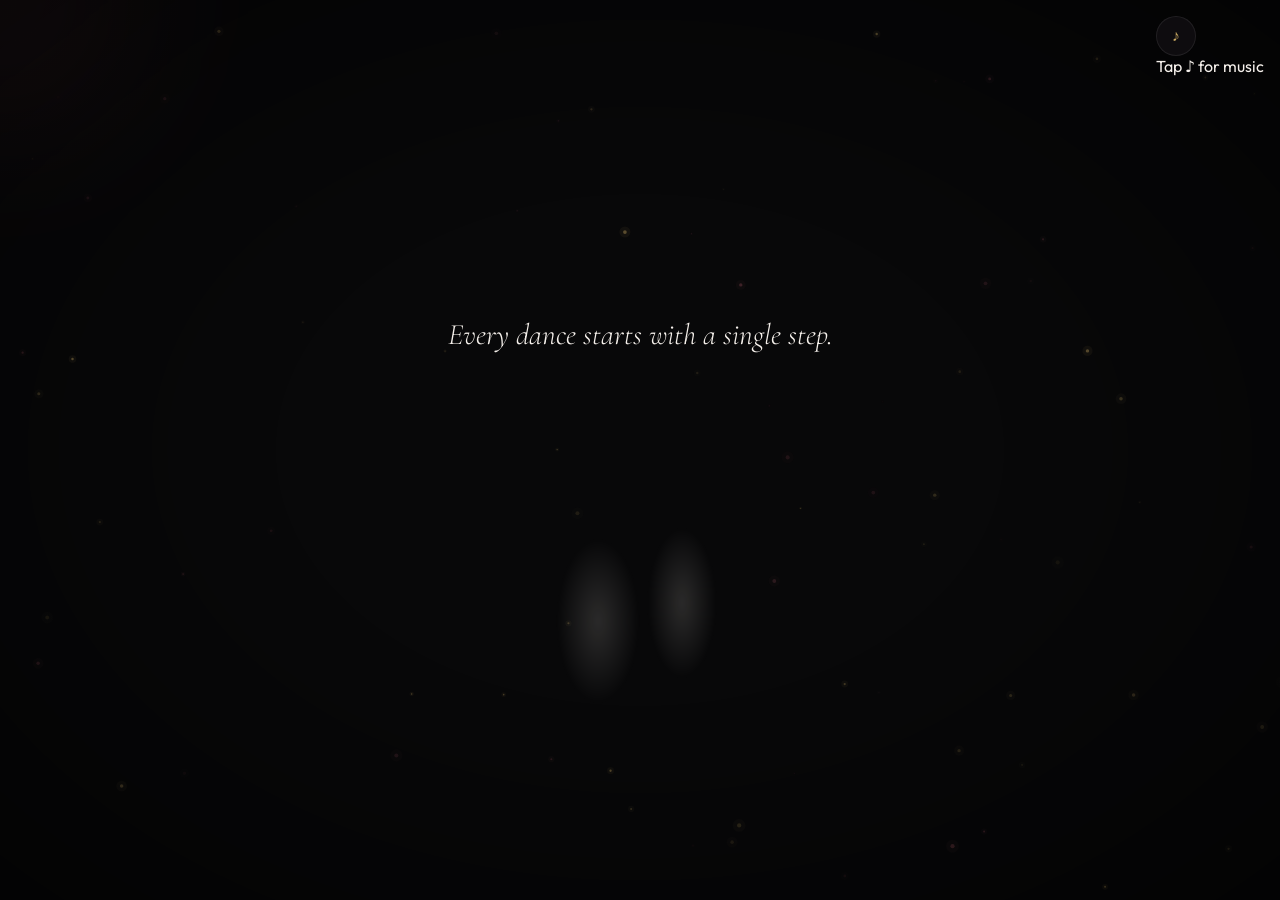
<file: index.html>
<!DOCTYPE html>
<html lang="en">
<head>
  <meta charset="UTF-8">
  <meta name="viewport" content="width=device-width, initial-scale=1.0, viewport-fit=cover">
  <meta name="theme-color" content="#0a0a0b">
  <meta name="description" content="A cinematic invitation — can I have this dance?">
  <title>Can I Have This Dance?</title>
  <link rel="preconnect" href="https://fonts.googleapis.com">
  <link rel="preconnect" href="https://fonts.gstatic.com" crossorigin>
  <link href="https://fonts.googleapis.com/css2?family=Cormorant+Garamond:ital,wght@0,300;0,400;0,500;0,600;1,300;1,400&family=Outfit:wght@300;400;500&display=swap" rel="stylesheet">
  <link rel="stylesheet" href="/css/style.css">
</head>
<body>
  <!-- Ambient canvas layers -->
  <canvas id="particles-canvas" aria-hidden="true"></canvas>
  <div class="ambient-glow" id="ambient-glow" aria-hidden="true"></div>
  <div class="vignette" aria-hidden="true"></div>

  <!-- Only for you: open index.html?admin=1 to see the link -->
  <a href="/responses.html" class="admin-responses-link" id="admin-responses-link" hidden>View saved responses & score</a>

  <!-- Audio: file lives in /music/ on Vercel (upload music/risk-it-all.mp3) -->
  <div class="audio-controls" id="audio-controls">
    <button type="button" class="audio-btn" id="audio-toggle" aria-label="Toggle music">
      <span class="audio-icon audio-icon--on">♪</span>
      <span class="audio-icon audio-icon--off">♪</span>
    </button>
    <span class="audio-hint" id="audio-hint">Tap ♪ for music</span>
  </div>

  <audio id="bg-music" loop preload="none" playsinline webkit-playsinline></audio>

  <div class="page-loader" id="page-loader" aria-hidden="true">
    <div class="page-loader__spinner"></div>
  </div>

  <main id="app">
    <!-- ==================== SECTION 1: INTRO ==================== -->
    <section class="screen screen--active" id="intro" data-screen="intro">
      <div class="intro-silhouette" aria-hidden="true">
        <div class="silhouette-pair"></div>
      </div>
      <div class="screen-content intro-content">
        <div class="intro-lines" id="intro-lines">
          <p class="intro-line" data-delay="0">Every dance starts with a single step.</p>
          <p class="intro-line" data-delay="1">Some last a song...</p>
          <p class="intro-line" data-delay="2">Some become something unforgettable.</p>
          <p class="intro-line intro-line--pause" data-delay="3">So...</p>
          <p class="intro-line intro-line--question" data-delay="4">Can I have this dance?</p>
        </div>
        <button type="button" class="btn btn--primary btn--glow intro-start" id="intro-start" hidden>
          Start
        </button>
      </div>
    </section>

    <!-- ==================== SECTION 2: QUESTIONNAIRE ==================== -->
    <section class="screen" id="questionnaire" data-screen="questionnaire">
      <div class="progress-bar" aria-hidden="true">
        <div class="progress-bar__fill" id="progress-fill"></div>
      </div>
      <span class="progress-label" id="progress-label" aria-hidden="true">01 / 09</span>
      <div class="screen-content questionnaire-content">
        <div class="question-card glass" id="question-card">
          <span class="question-number" id="question-number">01</span>
          <h2 class="question-text" id="question-text"></h2>
          <div class="answer-options" id="answer-options"></div>
        </div>
      </div>

      <!-- Transition text before application form -->
      <div class="transition-overlay transition-overlay--cinematic" id="questionnaire-transition" hidden>
        <div class="transition-glow" aria-hidden="true"></div>
        <div class="transition-content">
          <div class="transition-lines">
            <p class="transition-line">You know...</p>
            <p class="transition-line">In dance, connection only works when both people trust each other.</p>
            <p class="transition-line transition-line--emphasis">I think relationships might work the same way.</p>
          </div>
          <button type="button" class="btn btn--primary btn--glow transition-continue" id="transition-continue" hidden>
            Move on
          </button>
        </div>
      </div>
    </section>

    <!-- ==================== SECTION 3: FAKE APPLICATION ==================== -->
    <section class="screen" id="application" data-screen="application">
      <div class="screen-content application-content">
        <header class="application-header">
          <span class="application-badge">Official Document</span>
          <h2 class="application-title">Official Terms & Conditions</h2>
          <p class="application-subtitle">Please review and sign below. No lawyers were harmed.</p>
        </header>

        <form class="application-form glass" id="application-form" novalidate>
          <div class="form-field" id="field-favorite-partner">
            <label for="favorite-partner">Favorite dance partner <span class="required-mark">*</span></label>
            <input type="text" id="favorite-partner" placeholder="Hint: it's probably me" autocomplete="name" required>
          </div>

          <div class="form-field form-field--toggle">
            <label for="random-affection">Permission to receive random affection</label>
            <label class="toggle">
              <input type="checkbox" id="random-affection" class="terms-checkbox">
              <span class="toggle-slider"></span>
            </label>
          </div>

          <div class="form-field form-field--toggle">
            <label for="excessive-compliments">Acceptance of excessive compliments</label>
            <label class="toggle">
              <input type="checkbox" id="excessive-compliments" class="terms-checkbox">
              <span class="toggle-slider"></span>
            </label>
          </div>

          <div class="form-field form-field--toggle">
            <label for="future-memories">Agreement to future memories together</label>
            <label class="toggle">
              <input type="checkbox" id="future-memories" class="terms-checkbox">
              <span class="toggle-slider"></span>
            </label>
          </div>

          <div class="form-field form-field--toggle">
            <label for="dramatic-behavior">Willingness to tolerate my dramatic behavior</label>
            <label class="toggle">
              <input type="checkbox" id="dramatic-behavior" class="terms-checkbox">
              <span class="toggle-slider"></span>
            </label>
          </div>

          <div class="form-field form-field--checkbox form-field--acknowledgement" id="field-already-obsessed">
            <label class="checkbox-label checkbox-label--acknowledgement">
              <span class="checkbox-text">I acknowledge that he's probably already obsessed with me.</span>
              <input type="checkbox" id="already-obsessed" class="checkbox-input terms-checkbox">
              <span class="checkbox-custom checkbox-custom--large"></span>
            </label>
          </div>
        </form>

        <p class="application-hint visible" id="application-hint">Enter your name and tick every box to continue</p>
        <button type="button" class="btn btn--primary btn--glow application-continue btn--disabled" id="application-continue" aria-disabled="true">
          Continue
        </button>
      </div>
    </section>

    <!-- ==================== SECTION 4: FINAL CONFESSION ==================== -->
    <section class="screen" id="confession" data-screen="confession">
      <div class="heartbeat-pulse" id="heartbeat-pulse" aria-hidden="true"></div>
      <div class="screen-content confession-content">
        <div class="confession-lines" id="confession-lines">
          <p class="confession-line">Somewhere between the dances, conversations, laughs, and little moments...</p>
          <p class="confession-line confession-line--emphasis">I fell for you.</p>
          <p class="confession-line confession-line--pause">So...</p>
          <p class="confession-line confession-line--question">Will you be my girlfriend?</p>
        </div>
        <div class="confession-buttons" id="confession-buttons" hidden>
          <button type="button" class="btn btn--yes" id="btn-yes">Yes ❤️</button>
          <button type="button" class="btn btn--no" id="btn-no">No</button>
        </div>
      </div>
    </section>

    <!-- ==================== SOFT ENDING (low compatibility — warm, respectful) ==================== -->
    <section class="screen" id="soft-ending" data-screen="soft-ending">
      <div class="soft-ending-glow" aria-hidden="true"></div>
      <div class="screen-content soft-ending-content">
        <div class="soft-ending-lines" id="soft-ending-lines">
          <p class="soft-ending-line">Maybe some connections simply need more time.</p>
          <p class="soft-ending-line">And honestly...</p>
          <p class="soft-ending-line soft-ending-line--pause">That's okay too.</p>
          <p class="soft-ending-line soft-ending-line--final">No matter what happens, I'm grateful for the connection we already have.</p>
        </div>
      </div>
    </section>

    <!-- ==================== SECTION 5: YES ENDING ==================== -->
    <section class="screen" id="ending" data-screen="ending">
      <canvas id="hearts-canvas" aria-hidden="true"></canvas>
      <div class="screen-content ending-content">
        <div class="ending-glow" aria-hidden="true"></div>
        <p class="ending-text" id="ending-text">Then let this be our first dance as something more.</p>
        <img
          src="/assets/images/couple-ending.jpg"
          alt="Us"
          class="ending-photo"
          id="ending-photo"
          width="320"
          height="400"
          loading="eager"
        >
      </div>
    </section>
  </main>

  <script src="/js/config.js"></script>
  <script src="/js/storage.js"></script>
  <script src="/js/particles.js"></script>
  <script src="/js/app.js"></script>
</body>
</html>
</file>
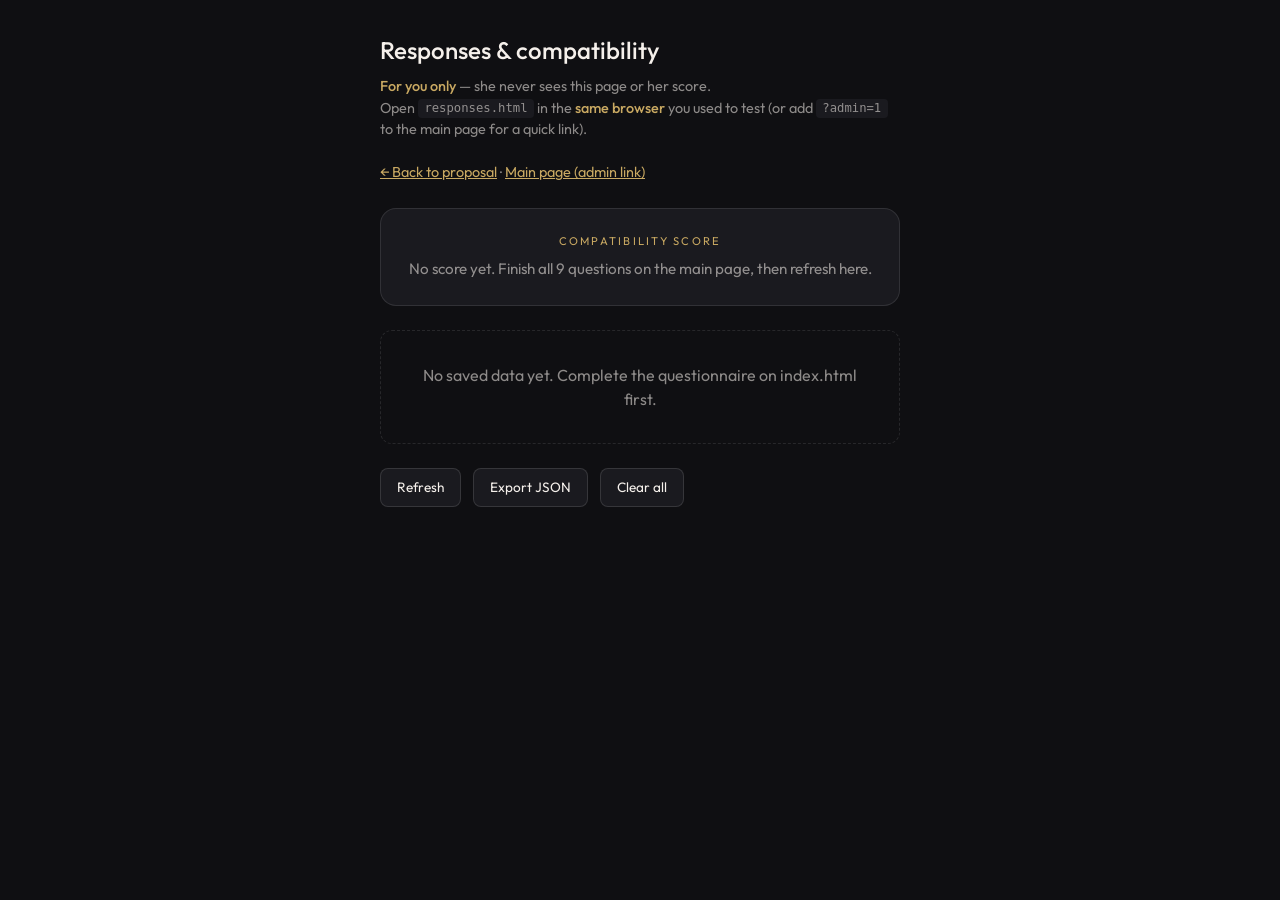
<file: responses.html>
<!DOCTYPE html>
<html lang="en">
<head>
  <meta charset="UTF-8">
  <meta name="viewport" content="width=device-width, initial-scale=1.0">
  <title>Your Responses & Compatibility Score</title>
  <link rel="preconnect" href="https://fonts.googleapis.com">
  <link rel="preconnect" href="https://fonts.gstatic.com" crossorigin>
  <link href="https://fonts.googleapis.com/css2?family=Outfit:wght@300;400;500;600&display=swap" rel="stylesheet">
  <style>
    :root {
      --bg: #0f0f12;
      --card: #1a1a1f;
      --text: #f5f0eb;
      --muted: rgba(245, 240, 235, 0.55);
      --gold: #c9a962;
      --rose: #b85c6f;
    }
    * { box-sizing: border-box; margin: 0; padding: 0; }
    body {
      font-family: 'Outfit', system-ui, sans-serif;
      background: var(--bg);
      color: var(--text);
      padding: 2rem 1.25rem;
      line-height: 1.5;
      max-width: 560px;
      margin: 0 auto;
    }
    h1 { font-size: 1.5rem; font-weight: 500; margin-bottom: 0.5rem; }
    .note {
      color: var(--muted);
      font-size: 0.9rem;
      margin-bottom: 1.5rem;
    }
    .note strong { color: var(--gold); font-weight: 500; }
    .note code {
      background: var(--card);
      padding: 0.15rem 0.4rem;
      border-radius: 4px;
      font-size: 0.85em;
    }
    .score-hero {
      background: linear-gradient(135deg, rgba(201, 169, 98, 0.15), rgba(184, 92, 111, 0.1));
      border: 1px solid rgba(201, 169, 98, 0.35);
      border-radius: 16px;
      padding: 1.5rem;
      margin-bottom: 1.5rem;
      text-align: center;
    }
    .score-hero--empty {
      border-color: rgba(255,255,255,0.1);
      background: var(--card);
    }
    .score-hero__label {
      font-size: 0.7rem;
      letter-spacing: 0.2em;
      text-transform: uppercase;
      color: var(--gold);
      margin-bottom: 0.5rem;
    }
    .score-hero__percent {
      font-size: 3.5rem;
      font-weight: 600;
      line-height: 1;
      color: var(--text);
    }
    .score-hero__detail {
      margin-top: 0.5rem;
      font-size: 0.95rem;
      color: var(--muted);
    }
    .score-hero__path {
      display: inline-block;
      margin-top: 0.75rem;
      padding: 0.35rem 0.85rem;
      border-radius: 100px;
      font-size: 0.8rem;
      background: rgba(184, 92, 111, 0.2);
      color: var(--rose);
    }
    .score-hero__path--pass {
      background: rgba(201, 169, 98, 0.2);
      color: var(--gold);
    }
    .empty {
      color: var(--muted);
      padding: 2rem;
      border: 1px dashed rgba(255,255,255,0.1);
      border-radius: 12px;
      text-align: center;
      margin-bottom: 1rem;
    }
    .card {
      background: var(--card);
      border: 1px solid rgba(255,255,255,0.08);
      border-radius: 14px;
      padding: 1.25rem;
      margin-bottom: 1rem;
    }
    .card h2 {
      font-size: 1rem;
      color: var(--gold);
      margin-bottom: 0.75rem;
    }
    .row {
      display: flex;
      justify-content: space-between;
      gap: 1rem;
      font-size: 0.9rem;
      padding: 0.35rem 0;
      border-bottom: 1px solid rgba(255,255,255,0.05);
    }
    .row:last-child { border-bottom: none; }
    .label { color: var(--muted); }
    .value { text-align: right; }
    .value--name { color: var(--rose); font-weight: 500; }
    .badge-yes {
      display: inline-block;
      background: rgba(184, 92, 111, 0.2);
      color: var(--rose);
      padding: 0.2rem 0.6rem;
      border-radius: 100px;
      font-size: 0.8rem;
    }
    .actions { margin-top: 1.5rem; display: flex; gap: 0.75rem; flex-wrap: wrap; }
    button {
      font-family: inherit;
      font-size: 0.85rem;
      padding: 0.6rem 1rem;
      border-radius: 8px;
      border: 1px solid rgba(255,255,255,0.12);
      background: var(--card);
      color: var(--text);
      cursor: pointer;
    }
    button:hover { border-color: var(--gold); }
    button.danger:hover { border-color: var(--rose); }
    a { color: var(--gold); }
  </style>
</head>
<body>
  <h1>Responses & compatibility</h1>
  <p class="note">
    <strong>For you only</strong> — she never sees this page or her score.<br>
    Open <code>responses.html</code> in the <strong>same browser</strong> you used to test
    (or add <code>?admin=1</code> to the main page for a quick link).<br><br>
    <a href="index.html">← Back to proposal</a>
    ·
    <a href="index.html?admin=1">Main page (admin link)</a>
  </p>

  <div id="score-hero"></div>
  <div id="responses-list"></div>

  <div class="actions">
    <button type="button" id="btn-refresh">Refresh</button>
    <button type="button" id="btn-export">Export JSON</button>
    <button type="button" id="btn-clear" class="danger">Clear all</button>
  </div>

  <script src="js/storage.js"></script>
  <script>
    const listEl = document.getElementById('responses-list');
    const heroEl = document.getElementById('score-hero');

    function formatDate(iso) {
      if (!iso) return '—';
      try {
        return new Date(iso).toLocaleString();
      } catch {
        return iso;
      }
    }

    function hasScore(entry) {
      return typeof entry.compatibilityPercent === 'number';
    }

    function renderScoreHero(latest) {
      if (!latest) {
        heroEl.innerHTML = `
          <div class="score-hero score-hero--empty">
            <div class="score-hero__label">Compatibility score</div>
            <p class="score-hero__detail">No score yet. Finish all 9 questions on the main page, then refresh here.</p>
          </div>`;
        return;
      }

      if (!hasScore(latest)) {
        heroEl.innerHTML = `
          <div class="score-hero score-hero--empty">
            <div class="score-hero__label">Compatibility score</div>
            <p class="score-hero__detail">Questionnaire not finished yet (need all 9 answers). Last update: ${formatDate(latest.updatedAt)}</p>
          </div>`;
        return;
      }

      const pts = latest.compatibilityScore != null ? latest.compatibilityScore : '?';
      const passed = latest.compatibilityPassed === true;
      const path = passed
        ? 'Continued to confession (60% or higher)'
        : 'Soft ending (below 60%)';

      heroEl.innerHTML = `
        <div class="score-hero">
          <div class="score-hero__label">Latest compatibility</div>
          <div class="score-hero__percent">${latest.compatibilityPercent}%</div>
          <div class="score-hero__detail">${pts} / 18 points · threshold 60% (11 pts)</div>
          <span class="score-hero__path ${passed ? 'score-hero__path--pass' : ''}">${path}</span>
        </div>`;
    }

    function render() {
      const entries = window.ProposalStorage.loadAll();
      const latest = entries.length ? entries[entries.length - 1] : null;

      renderScoreHero(latest);

      if (!entries.length) {
        listEl.innerHTML = '<div class="empty">No saved data yet. Complete the questionnaire on index.html first.</div>';
        return;
      }

      listEl.innerHTML = entries
        .slice()
        .reverse()
        .map((e, i) => {
          const scoreLine = hasScore(e)
            ? `<div class="row"><span class="label">Compatibility</span><span class="value"><strong>${e.compatibilityPercent}%</strong> (${e.compatibilityScore}/18)${e.compatibilityPassed ? ' · passed' : ' · soft ending'}</span></div>`
            : '<div class="row"><span class="label">Compatibility</span><span class="value">Not finished</span></div>';

          return `
          <article class="card">
            <h2>Session ${entries.length - i}${e.saidYes ? ' <span class="badge-yes">Said Yes ❤️</span>' : ''}</h2>
            ${scoreLine}
            <div class="row">
              <span class="label">Favorite dance partner</span>
              <span class="value value--name">${escapeHtml(e.favoritePartner || '—')}</span>
            </div>
            ${renderQuestionnaire(e.questionnaireAnswers)}
            <div class="row"><span class="label">Random affection</span><span class="value">${bool(e.randomAffection)}</span></div>
            <div class="row"><span class="label">Excessive compliments</span><span class="value">${bool(e.excessiveCompliments)}</span></div>
            <div class="row"><span class="label">Future memories</span><span class="value">${bool(e.futureMemories)}</span></div>
            <div class="row"><span class="label">Dramatic behavior</span><span class="value">${bool(e.dramaticBehavior)}</span></div>
            <div class="row"><span class="label">Already obsessed ack.</span><span class="value">${bool(e.alreadyObsessed)}</span></div>
            <div class="row"><span class="label">Terms accepted</span><span class="value">${bool(e.termsAccepted)}</span></div>
            <div class="row"><span class="label">Last updated</span><span class="value">${formatDate(e.updatedAt)}</span></div>
          </article>`;
        })
        .join('');
    }

    function escapeHtml(str) {
      const div = document.createElement('div');
      div.textContent = str;
      return div.innerHTML;
    }

    function bool(v) {
      return v ? '✓ Yes' : '✗ No';
    }

    function renderQuestionnaire(answers) {
      if (!answers || !Object.keys(answers).length) return '';
      const items = Object.keys(answers)
        .sort((a, b) => Number(a) - Number(b))
        .map((key) => {
          const item = answers[key];
          const pts = item.score != null ? ` (${item.score}pt)` : '';
          return `<div class="row"><span class="label">Q${Number(key) + 1}</span><span class="value">${escapeHtml(item.answer || '—')}${pts}</span></div>`;
        })
        .join('');
      return `<div style="margin:0.75rem 0;padding-top:0.75rem;border-top:1px solid rgba(255,255,255,0.08)"><strong style="font-size:0.8rem;color:var(--gold)">Each answer</strong>${items}</div>`;
    }

    document.getElementById('btn-refresh').addEventListener('click', render);

    document.getElementById('btn-export').addEventListener('click', () => {
      const data = JSON.stringify(window.ProposalStorage.loadAll(), null, 2);
      const blob = new Blob([data], { type: 'application/json' });
      const a = document.createElement('a');
      a.href = URL.createObjectURL(blob);
      a.download = `proposal-responses-${Date.now()}.json`;
      a.click();
      URL.revokeObjectURL(a.href);
    });

    document.getElementById('btn-clear').addEventListener('click', () => {
      if (confirm('Delete all saved responses on this browser?')) {
        localStorage.removeItem(window.ProposalStorage.STORAGE_KEY);
        render();
      }
    });

    render();
  </script>
</body>
</html>
</file>
<file: css/style.css>
/* ============================================================
   CAN I HAVE THIS DANCE — Cinematic Romantic Experience
   Mobile-first · Dark elegant · Dance-inspired
   ============================================================ */

:root {
  --bg-deep: #080809;
  --bg-charcoal: #0f0f12;
  --bg-card: rgba(20, 18, 22, 0.65);
  --gold: #c9a962;
  --gold-soft: rgba(201, 169, 98, 0.35);
  --rose: #b85c6f;
  --rose-soft: rgba(184, 92, 111, 0.25);
  --pink-glow: rgba(232, 160, 180, 0.15);
  --warm-white: #f5f0eb;
  --text-muted: rgba(245, 240, 235, 0.55);
  --glass-border: rgba(255, 255, 255, 0.08);
  --glass-highlight: rgba(255, 255, 255, 0.04);
  --font-display: 'Cormorant Garamond', Georgia, serif;
  --font-body: 'Outfit', system-ui, sans-serif;
  --ease-cinematic: cubic-bezier(0.22, 1, 0.36, 1);
  --ease-soft: cubic-bezier(0.4, 0, 0.2, 1);
  --safe-top: env(safe-area-inset-top, 0px);
  --safe-bottom: env(safe-area-inset-bottom, 0px);
}

*, *::before, *::after {
  box-sizing: border-box;
  margin: 0;
  padding: 0;
}

html {
  scroll-behavior: smooth;
  -webkit-tap-highlight-color: transparent;
}

body {
  font-family: var(--font-body);
  background: var(--bg-deep);
  color: var(--warm-white);
  min-height: 100dvh;
  overflow: hidden;
  -webkit-font-smoothing: antialiased;
  -moz-osx-font-smoothing: grayscale;
}

/* ---- Background layers ---- */
#particles-canvas,
#hearts-canvas {
  position: fixed;
  inset: 0;
  width: 100%;
  height: 100%;
  pointer-events: none;
  z-index: 0;
}

#hearts-canvas {
  z-index: 2;
  opacity: 0;
  transition: opacity 1.5s var(--ease-cinematic);
}

#hearts-canvas.active {
  opacity: 1;
}

.ambient-glow {
  position: fixed;
  width: 400px;
  height: 400px;
  border-radius: 50%;
  background: radial-gradient(circle, var(--rose-soft) 0%, transparent 70%);
  pointer-events: none;
  z-index: 1;
  opacity: 0;
  transform: translate(-50%, -50%);
  transition: opacity 0.6s ease;
  filter: blur(60px);
}

.ambient-glow.visible {
  opacity: 0.6;
}

.vignette {
  position: fixed;
  inset: 0;
  background: radial-gradient(ellipse at center, transparent 40%, rgba(0, 0, 0, 0.55) 100%);
  pointer-events: none;
  z-index: 1;
}

/* ---- Audio controls ---- */
.audio-controls {
  position: fixed;
  top: calc(1rem + var(--safe-top));
  right: 1rem;
  z-index: 100;
}

.audio-btn {
  width: 40px;
  height: 40px;
  border-radius: 50%;
  border: 1px solid var(--glass-border);
  background: var(--bg-card);
  backdrop-filter: blur(12px);
  -webkit-backdrop-filter: blur(12px);
  color: var(--gold);
  cursor: pointer;
  display: flex;
  align-items: center;
  justify-content: center;
  font-size: 1rem;
  transition: border-color 0.3s, transform 0.3s var(--ease-soft);
}

.audio-btn:hover {
  border-color: var(--gold-soft);
  transform: scale(1.05);
}

.audio-icon--off {
  display: none;
  opacity: 0.4;
}

.audio-btn.muted .audio-icon--on { display: none; }
.audio-btn.muted .audio-icon--off { display: block; }

.admin-responses-link {
  position: fixed;
  bottom: calc(1rem + var(--safe-bottom));
  left: 50%;
  transform: translateX(-50%);
  z-index: 100;
  font-size: 0.75rem;
  letter-spacing: 0.08em;
  color: var(--gold);
  text-decoration: none;
  padding: 0.5rem 1rem;
  border: 1px solid var(--gold-soft);
  border-radius: 100px;
  background: rgba(8, 8, 9, 0.85);
  backdrop-filter: blur(8px);
  -webkit-backdrop-filter: blur(8px);
}

.admin-responses-link:hover {
  box-shadow: 0 0 20px var(--gold-soft);
}

/* ---- Screen system ---- */
#app {
  position: relative;
  z-index: 2;
  width: 100%;
  min-height: 100dvh;
}

.screen {
  position: fixed;
  inset: 0;
  display: flex;
  align-items: center;
  justify-content: center;
  padding: calc(1.5rem + var(--safe-top)) 1.25rem calc(1.5rem + var(--safe-bottom));
  opacity: 0;
  visibility: hidden;
  transform: scale(1.02);
  transition:
    opacity 1s var(--ease-cinematic),
    visibility 1s,
    transform 1.2s var(--ease-cinematic);
}

.screen--active {
  opacity: 1;
  visibility: visible;
  transform: scale(1);
}

.screen--exit {
  opacity: 0;
  transform: scale(0.98);
  transition-duration: 0.8s;
}

.screen-content {
  width: 100%;
  max-width: 520px;
  text-align: center;
}

/* ---- Glass card ---- */
.glass {
  background: var(--bg-card);
  backdrop-filter: blur(20px);
  -webkit-backdrop-filter: blur(20px);
  border: 1px solid var(--glass-border);
  border-radius: 20px;
  box-shadow:
    0 8px 32px rgba(0, 0, 0, 0.4),
    inset 0 1px 0 var(--glass-highlight);
}

/* ---- Buttons ---- */
.btn {
  font-family: var(--font-body);
  font-weight: 400;
  font-size: 0.95rem;
  letter-spacing: 0.12em;
  text-transform: uppercase;
  padding: 0.9rem 2.2rem;
  border: none;
  border-radius: 100px;
  cursor: pointer;
  transition:
    transform 0.35s var(--ease-soft),
    box-shadow 0.35s var(--ease-soft),
    background 0.35s ease;
}

.btn--primary {
  background: linear-gradient(135deg, rgba(201, 169, 98, 0.2), rgba(184, 92, 111, 0.15));
  color: var(--warm-white);
  border: 1px solid var(--gold-soft);
}

.btn--glow:hover,
.btn--glow:focus-visible {
  transform: translateY(-2px);
  box-shadow:
    0 0 30px var(--gold-soft),
    0 8px 24px rgba(0, 0, 0, 0.3);
}

.btn--glow:active {
  transform: translateY(0);
}

.btn--yes {
  background: linear-gradient(135deg, var(--rose), #8e3d4f);
  color: var(--warm-white);
  font-size: 1rem;
  padding: 1rem 2.5rem;
  box-shadow: 0 4px 24px var(--rose-soft);
}

.btn--yes:hover {
  transform: scale(1.04);
  box-shadow: 0 6px 32px rgba(184, 92, 111, 0.45);
}

.btn--no {
  background: rgba(255, 255, 255, 0.06);
  color: var(--text-muted);
  border: 1px solid var(--glass-border);
  font-size: 0.85rem;
  padding: 0.75rem 1.5rem;
  position: relative;
  transition:
    transform 0.25s var(--ease-soft),
    left 0.25s var(--ease-soft),
    top 0.25s var(--ease-soft);
}

/* ============================================================
   INTRO
   ============================================================ */
.intro-silhouette {
  position: absolute;
  bottom: 15%;
  left: 50%;
  transform: translateX(-50%);
  width: 200px;
  height: 280px;
  opacity: 0.12;
  pointer-events: none;
}

.silhouette-pair {
  width: 100%;
  height: 100%;
  background:
    radial-gradient(ellipse 60px 120px at 35% 60%, var(--warm-white) 0%, transparent 70%),
    radial-gradient(ellipse 50px 110px at 65% 55%, var(--warm-white) 0%, transparent 70%);
  animation: sway 8s ease-in-out infinite;
  filter: blur(2px);
}

@keyframes sway {
  0%, 100% { transform: rotate(-2deg) translateX(-4px); }
  50% { transform: rotate(2deg) translateX(4px); }
}

.intro-content {
  position: relative;
  z-index: 2;
}

.intro-lines {
  min-height: 220px;
  display: flex;
  flex-direction: column;
  align-items: center;
  justify-content: center;
  gap: 0.5rem;
}

.intro-line {
  font-family: var(--font-display);
  font-size: clamp(1.35rem, 5vw, 1.85rem);
  font-weight: 300;
  font-style: italic;
  line-height: 1.5;
  color: var(--warm-white);
  opacity: 0;
  transform: translateY(16px);
  transition:
    opacity 1.2s var(--ease-cinematic),
    transform 1.2s var(--ease-cinematic);
}

.intro-line.visible {
  opacity: 1;
  transform: translateY(0);
}

.intro-line--pause {
  margin-top: 0.75rem;
  font-style: normal;
  color: var(--text-muted);
}

.intro-line--question {
  font-size: clamp(1.6rem, 6vw, 2.2rem);
  font-weight: 400;
  font-style: normal;
  color: var(--gold);
  text-shadow: 0 0 40px var(--gold-soft);
}

.intro-start {
  margin-top: 2.5rem;
  opacity: 0;
  transform: translateY(12px);
  transition:
    opacity 0.8s var(--ease-cinematic),
    transform 0.8s var(--ease-cinematic);
}

.intro-start.visible {
  opacity: 1;
  transform: translateY(0);
}

/* ============================================================
   QUESTIONNAIRE
   ============================================================ */
.progress-bar {
  position: fixed;
  top: 0;
  left: 0;
  right: 0;
  height: 3px;
  background: rgba(255, 255, 255, 0.06);
  z-index: 10;
}

.progress-label {
  position: fixed;
  top: calc(0.65rem + var(--safe-top));
  right: 1rem;
  font-size: 0.65rem;
  letter-spacing: 0.2em;
  color: var(--gold);
  opacity: 0.55;
  z-index: 10;
  font-variant-numeric: tabular-nums;
}

.progress-bar__fill {
  height: 100%;
  width: 0%;
  background: linear-gradient(90deg, var(--gold), var(--rose));
  transition: width 0.85s var(--ease-cinematic);
  box-shadow: 0 0 16px var(--gold-soft);
}

#questionnaire.screen--active {
  background: radial-gradient(ellipse 80% 50% at 50% 100%, rgba(184, 92, 111, 0.06) 0%, transparent 55%);
}

.questionnaire-content {
  animation: fadeUp 0.8s var(--ease-cinematic);
}

.questionnaire-content--fade {
  opacity: 0;
  transform: translateY(-8px);
  transition: opacity 0.7s var(--ease-cinematic), transform 0.7s var(--ease-cinematic);
}

@keyframes fadeUp {
  from { opacity: 0; transform: translateY(24px); }
  to { opacity: 1; transform: translateY(0); }
}

.question-card {
  padding: 2rem 1.5rem;
  text-align: left;
  transition:
    opacity 0.45s var(--ease-cinematic),
    transform 0.45s var(--ease-cinematic),
    box-shadow 0.6s ease;
}

.question-card--enter {
  opacity: 0;
  transform: translateY(20px);
}

.question-card--enter:not(.transitioning) {
  opacity: 1;
  transform: translateY(0);
}

.question-card.transitioning {
  opacity: 0;
  transform: translateY(-14px) scale(0.98);
}

/* Emotional tone accents on card */
.question-card.tone-playful { box-shadow: 0 8px 32px rgba(0,0,0,0.4), 0 0 0 1px rgba(201, 169, 98, 0.08); }
.question-card.tone-flirty { box-shadow: 0 8px 32px rgba(0,0,0,0.4), 0 0 24px rgba(184, 92, 111, 0.08); }
.question-card.tone-personal { box-shadow: 0 8px 32px rgba(0,0,0,0.4), 0 0 20px rgba(201, 169, 98, 0.06); }
.question-card.tone-reflective,
.question-card.tone-mature { box-shadow: 0 8px 36px rgba(0,0,0,0.45), inset 0 0 40px rgba(255,255,255,0.02); }
.question-card.tone-emotional,
.question-card.tone-warm,
.question-card.tone-deep,
.question-card.tone-comforting { box-shadow: 0 8px 40px rgba(0,0,0,0.5), 0 0 30px rgba(184, 92, 111, 0.1); }
.question-card.tone-intimate {
  box-shadow: 0 8px 48px rgba(0,0,0,0.55), 0 0 40px rgba(184, 92, 111, 0.15);
  border-color: rgba(201, 169, 98, 0.15);
}

.question-number {
  font-size: 0.7rem;
  letter-spacing: 0.2em;
  text-transform: uppercase;
  color: var(--gold);
  opacity: 0.7;
}

.question-text {
  font-size: clamp(1.25rem, 4.5vw, 1.55rem);
  font-family: var(--font-display);
  font-weight: 400;
  line-height: 1.5;
  margin: 1rem 0 1.75rem;
  color: var(--warm-white);
  transition: color 0.5s ease;
}

.tone-intimate .question-text {
  color: rgba(245, 240, 235, 0.95);
  text-shadow: 0 0 30px var(--rose-soft);
}

.answer-options {
  display: flex;
  flex-direction: column;
  gap: 0.65rem;
}

.answer-btn {
  font-family: var(--font-body);
  font-size: 0.9rem;
  font-weight: 300;
  padding: 0.9rem 1.25rem;
  border-radius: 12px;
  border: 1px solid var(--glass-border);
  background: rgba(255, 255, 255, 0.03);
  color: var(--warm-white);
  cursor: pointer;
  text-align: left;
  opacity: 0;
  transform: translateY(10px);
  transition:
    background 0.35s ease,
    border-color 0.35s ease,
    transform 0.35s var(--ease-soft),
    box-shadow 0.35s ease,
    opacity 0.4s var(--ease-cinematic);
}

.answer-btn--visible {
  opacity: 1;
  transform: translateY(0);
}

.answer-btn:hover,
.answer-btn:focus-visible {
  background: rgba(201, 169, 98, 0.12);
  border-color: var(--gold-soft);
  transform: translateY(-2px);
  box-shadow: 0 4px 20px var(--gold-soft);
}

.answer-btn:active {
  transform: scale(0.98);
}

.answer-btn.selected {
  background: rgba(184, 92, 111, 0.2);
  border-color: var(--rose);
  box-shadow: 0 0 28px var(--rose-soft);
  transform: scale(1.02);
  animation: answerPulse 0.5s var(--ease-soft);
}

@keyframes answerPulse {
  0% { transform: scale(1); }
  45% { transform: scale(1.03); }
  100% { transform: scale(1.02); }
}

/* Transition overlay between questionnaire and application */
.transition-overlay {
  position: fixed;
  inset: 0;
  display: flex;
  align-items: center;
  justify-content: center;
  padding: 2rem;
  background: rgba(8, 8, 9, 0.88);
  backdrop-filter: blur(12px);
  -webkit-backdrop-filter: blur(12px);
  z-index: 20;
  opacity: 0;
  transition: opacity 1s var(--ease-cinematic);
}

.transition-overlay--reveal {
  opacity: 1;
}

.transition-overlay--cinematic .transition-glow {
  position: absolute;
  inset: 0;
  background: radial-gradient(ellipse at center, var(--rose-soft) 0%, transparent 65%);
  opacity: 0;
  animation: transitionGlowIn 2.5s var(--ease-cinematic) forwards;
  pointer-events: none;
}

@keyframes transitionGlowIn {
  to { opacity: 0.5; }
}

.transition-overlay[hidden] {
  display: none;
}

.transition-lines {
  max-width: 480px;
  text-align: center;
}

.transition-content {
  display: flex;
  flex-direction: column;
  align-items: center;
  gap: 2.5rem;
  max-width: 480px;
  width: 100%;
}

.transition-continue {
  opacity: 0;
  transform: translateY(12px);
  transition:
    opacity 0.8s var(--ease-cinematic),
    transform 0.8s var(--ease-cinematic);
}

.transition-continue.visible {
  opacity: 1;
  transform: translateY(0);
}

.transition-continue[hidden] {
  display: none;
}

.transition-line {
  font-family: var(--font-display);
  font-size: clamp(1.2rem, 4.5vw, 1.65rem);
  font-weight: 300;
  line-height: 1.6;
  color: var(--text-muted);
  opacity: 0;
  transform: translateY(20px);
  margin-bottom: 1rem;
}

.transition-line.visible {
  opacity: 1;
  transform: translateY(0);
  transition:
    opacity 1s var(--ease-cinematic),
    transform 1s var(--ease-cinematic);
}

.transition-line--emphasis {
  color: var(--warm-white);
  font-size: clamp(1.35rem, 5vw, 1.8rem);
  margin-top: 1.5rem;
}

/* ============================================================
   APPLICATION FORM
   ============================================================ */
.application-content {
  max-width: 480px;
  overflow-y: auto;
  max-height: calc(100dvh - 3rem);
  padding-bottom: 1rem;
  scrollbar-width: thin;
  scrollbar-color: var(--gold-soft) transparent;
}

.application-header {
  margin-bottom: 1.5rem;
}

.application-badge {
  display: inline-block;
  font-size: 0.65rem;
  letter-spacing: 0.25em;
  text-transform: uppercase;
  color: var(--gold);
  border: 1px solid var(--gold-soft);
  padding: 0.3rem 0.75rem;
  border-radius: 100px;
  margin-bottom: 0.75rem;
}

.application-title {
  font-family: var(--font-display);
  font-size: clamp(1.6rem, 5.5vw, 2rem);
  font-weight: 500;
  color: var(--warm-white);
  margin-bottom: 0.4rem;
}

.application-subtitle {
  font-size: 0.85rem;
  color: var(--text-muted);
  font-weight: 300;
}

.application-form {
  padding: 1.5rem;
  text-align: left;
}

.form-field {
  margin-bottom: 1.25rem;
}

.form-field label {
  display: block;
  font-size: 0.85rem;
  color: var(--text-muted);
  margin-bottom: 0.5rem;
  font-weight: 300;
}

.form-field input[type="text"] {
  width: 100%;
  padding: 0.75rem 1rem;
  border-radius: 10px;
  border: 1px solid var(--glass-border);
  background: rgba(0, 0, 0, 0.3);
  color: var(--warm-white);
  font-family: var(--font-body);
  font-size: 0.9rem;
  transition: border-color 0.3s, box-shadow 0.3s;
}

.form-field input[type="text"]:focus {
  outline: none;
  border-color: var(--gold-soft);
  box-shadow: 0 0 16px var(--gold-soft);
}

.form-field input[type="text"]::placeholder {
  color: rgba(245, 240, 235, 0.25);
}

.form-field--toggle {
  display: flex;
  align-items: center;
  justify-content: space-between;
  gap: 1rem;
}

.form-field--toggle label:first-child {
  margin-bottom: 0;
  flex: 1;
}

/* Toggle switch */
.toggle {
  position: relative;
  width: 48px;
  height: 26px;
  flex-shrink: 0;
  cursor: pointer;
}

.toggle input {
  opacity: 0;
  width: 0;
  height: 0;
}

.toggle-slider {
  position: absolute;
  inset: 0;
  background: rgba(255, 255, 255, 0.08);
  border-radius: 100px;
  border: 1px solid var(--glass-border);
  transition: background 0.3s, box-shadow 0.3s;
}

.toggle-slider::before {
  content: '';
  position: absolute;
  width: 20px;
  height: 20px;
  left: 2px;
  bottom: 2px;
  background: var(--text-muted);
  border-radius: 50%;
  transition: transform 0.35s var(--ease-soft), background 0.3s;
}

.toggle input:checked + .toggle-slider {
  background: rgba(184, 92, 111, 0.3);
  box-shadow: 0 0 12px var(--rose-soft);
}

.toggle input:checked + .toggle-slider::before {
  transform: translateX(22px);
  background: var(--rose);
}

/* Checkbox */
.checkbox-label {
  display: flex;
  align-items: flex-start;
  gap: 0.75rem;
  cursor: pointer;
  font-size: 0.88rem;
  color: var(--warm-white);
  line-height: 1.45;
}

.checkbox-input {
  position: absolute;
  opacity: 0;
  width: 0;
  height: 0;
}

.checkbox-custom {
  width: 20px;
  height: 20px;
  flex-shrink: 0;
  border: 1px solid var(--glass-border);
  border-radius: 6px;
  background: rgba(0, 0, 0, 0.2);
  position: relative;
  transition: background 0.3s, border-color 0.3s, box-shadow 0.3s;
  margin-top: 2px;
}

.checkbox-input:checked + .checkbox-custom {
  background: rgba(201, 169, 98, 0.2);
  border-color: var(--gold);
  box-shadow: 0 0 12px var(--gold-soft);
}

.checkbox-input:checked + .checkbox-custom::after {
  content: '✓';
  position: absolute;
  inset: 0;
  display: flex;
  align-items: center;
  justify-content: center;
  font-size: 0.7rem;
  color: var(--gold);
}

/* Acknowledgement — prominent tap target */
.form-field--acknowledgement {
  margin-top: 0.5rem;
  margin-bottom: 1.5rem;
}

.checkbox-label--acknowledgement {
  position: relative;
  align-items: center;
  justify-content: space-between;
  gap: 1.25rem;
  padding: 1.1rem 1.15rem;
  border: 1px solid var(--gold-soft);
  border-radius: 14px;
  background: rgba(201, 169, 98, 0.06);
  transition: background 0.3s ease, border-color 0.3s ease, box-shadow 0.3s ease;
}

.checkbox-label--acknowledgement:hover {
  background: rgba(201, 169, 98, 0.1);
  border-color: rgba(201, 169, 98, 0.5);
}

.checkbox-label--acknowledgement:has(.checkbox-input:checked) {
  background: rgba(201, 169, 98, 0.12);
  border-color: var(--gold);
  box-shadow: 0 0 20px var(--gold-soft);
}

.checkbox-custom--large {
  width: 36px;
  height: 36px;
  flex-shrink: 0;
  border-radius: 8px;
  border-width: 2px;
  border-color: rgba(201, 169, 98, 0.45);
  background: rgba(0, 0, 0, 0.35);
  margin-top: 0;
  pointer-events: auto;
  cursor: pointer;
}

.checkbox-custom--large::after {
  font-size: 1rem !important;
  font-weight: 600;
}

.checkbox-input:checked + .checkbox-custom--large {
  background: rgba(201, 169, 98, 0.25);
  border-color: var(--gold);
  box-shadow: 0 0 16px var(--gold-soft);
}

.checkbox-text {
  font-size: 0.95rem;
  line-height: 1.5;
  color: var(--warm-white);
  flex: 1;
  text-align: left;
  padding-right: 0.5rem;
}

.checkbox-label--acknowledgement .checkbox-input {
  position: absolute;
  opacity: 0;
  width: 36px;
  height: 36px;
  right: 1.15rem;
  margin: 0;
  cursor: pointer;
  z-index: 1;
}

.application-continue {
  width: 100%;
  margin-top: 0.5rem;
}

.application-continue.btn--disabled {
  opacity: 0.45;
  cursor: not-allowed;
  transform: none;
  box-shadow: none;
}

.required-mark {
  color: var(--rose);
}

.form-field--incomplete input[type="text"] {
  border-color: rgba(184, 92, 111, 0.55);
  box-shadow: 0 0 12px var(--rose-soft);
}

.application-hint {
  margin-top: 0;
  margin-bottom: 0.75rem;
  font-size: 0.8rem;
  color: var(--text-muted);
  text-align: center;
  opacity: 0;
  transition: opacity 0.3s ease;
}

.application-hint.visible {
  opacity: 1;
}

.application-form.shake {
  animation: formShake 0.45s var(--ease-soft);
}

@keyframes formShake {
  0%, 100% { transform: translateX(0); }
  20% { transform: translateX(-6px); }
  40% { transform: translateX(6px); }
  60% { transform: translateX(-4px); }
  80% { transform: translateX(4px); }
}

.form-field--incomplete .toggle-slider,
.form-field--incomplete.checkbox-label--acknowledgement {
  border-color: rgba(184, 92, 111, 0.5);
  box-shadow: 0 0 12px var(--rose-soft);
}

.application-continue.bounce {
  animation: subtleBounce 0.5s var(--ease-soft);
}

@keyframes subtleBounce {
  0%, 100% { transform: translateY(0); }
  40% { transform: translateY(-4px); }
}

/* ============================================================
   SOFT ENDING — warm, respectful (below compatibility threshold)
   ============================================================ */
#soft-ending.screen--active {
  background: radial-gradient(ellipse at center, rgba(201, 169, 98, 0.08) 0%, var(--bg-deep) 65%);
}

.soft-ending-glow {
  position: absolute;
  top: 40%;
  left: 50%;
  width: 420px;
  height: 420px;
  transform: translate(-50%, -50%);
  background: radial-gradient(circle, rgba(201, 169, 98, 0.12) 0%, transparent 65%);
  filter: blur(50px);
  pointer-events: none;
  animation: softGlowPulse 5s ease-in-out infinite;
}

@keyframes softGlowPulse {
  0%, 100% { opacity: 0.5; transform: translate(-50%, -50%) scale(1); }
  50% { opacity: 0.85; transform: translate(-50%, -50%) scale(1.05); }
}

.soft-ending-content {
  position: relative;
  z-index: 2;
}

.soft-ending-lines {
  display: flex;
  flex-direction: column;
  align-items: center;
  justify-content: center;
  gap: 1rem;
  min-height: 280px;
  padding: 0 0.5rem;
}

.soft-ending-line {
  font-family: var(--font-display);
  font-size: clamp(1.2rem, 4.5vw, 1.65rem);
  font-weight: 300;
  line-height: 1.55;
  color: var(--text-muted);
  opacity: 0;
  transform: translateY(18px);
  max-width: 400px;
  text-align: center;
}

.soft-ending-line.visible {
  opacity: 1;
  transform: translateY(0);
  transition:
    opacity 1.2s var(--ease-cinematic),
    transform 1.2s var(--ease-cinematic);
}

.soft-ending-line--pause {
  font-style: italic;
  color: rgba(245, 240, 235, 0.65);
}

.soft-ending-line--final {
  margin-top: 1.25rem;
  font-size: clamp(1.35rem, 5vw, 1.85rem);
  font-weight: 400;
  color: var(--warm-white);
  text-shadow: 0 0 40px var(--gold-soft);
}

/* ============================================================
   CONFESSION
   ============================================================ */
#confession.screen--active {
  background: radial-gradient(ellipse at center bottom, var(--pink-glow) 0%, transparent 60%);
}

.heartbeat-pulse {
  position: absolute;
  top: 50%;
  left: 50%;
  width: 300px;
  height: 300px;
  transform: translate(-50%, -50%);
  border-radius: 50%;
  background: radial-gradient(circle, var(--rose-soft) 0%, transparent 70%);
  opacity: 0;
  pointer-events: none;
  animation: heartbeat 2s ease-in-out infinite;
}

.heartbeat-pulse.active {
  opacity: 0.4;
}

@keyframes heartbeat {
  0%, 100% { transform: translate(-50%, -50%) scale(1); opacity: 0.3; }
  15% { transform: translate(-50%, -50%) scale(1.08); opacity: 0.5; }
  30% { transform: translate(-50%, -50%) scale(1); opacity: 0.3; }
  45% { transform: translate(-50%, -50%) scale(1.05); opacity: 0.45; }
}

.confession-lines {
  min-height: 240px;
  display: flex;
  flex-direction: column;
  align-items: center;
  justify-content: center;
  gap: 0.75rem;
}

.confession-line {
  font-family: var(--font-display);
  font-size: clamp(1.2rem, 4.5vw, 1.7rem);
  font-weight: 300;
  line-height: 1.55;
  color: var(--text-muted);
  opacity: 0;
  transform: translateY(14px);
  max-width: 420px;
}

.confession-line.visible {
  opacity: 1;
  transform: translateY(0);
  transition:
    opacity 1.1s var(--ease-cinematic),
    transform 1.1s var(--ease-cinematic);
}

.confession-line--emphasis {
  font-size: clamp(1.5rem, 5.5vw, 2rem);
  color: var(--warm-white);
  font-weight: 400;
}

.confession-line--pause {
  color: var(--text-muted);
  font-style: italic;
}

.confession-line--question {
  font-size: clamp(1.6rem, 6vw, 2.2rem);
  color: var(--gold);
  text-shadow: 0 0 40px var(--gold-soft);
  margin-top: 0.5rem;
}

.confession-buttons {
  display: flex;
  flex-wrap: wrap;
  align-items: center;
  justify-content: center;
  gap: 1rem;
  margin-top: 2rem;
  position: relative;
  min-height: 60px;
}

.confession-buttons[hidden] {
  display: none;
}

.confession-buttons.visible {
  animation: fadeUp 0.8s var(--ease-cinematic);
}

/* ============================================================
   ENDING
   ============================================================ */
#ending.screen--active {
  background: radial-gradient(ellipse at center, rgba(184, 92, 111, 0.12) 0%, var(--bg-deep) 70%);
}

.ending-content {
  position: relative;
  z-index: 3;
}

.ending-glow {
  position: absolute;
  top: 50%;
  left: 50%;
  width: 500px;
  height: 500px;
  transform: translate(-50%, -50%);
  background: radial-gradient(circle, var(--rose-soft) 0%, transparent 60%);
  filter: blur(40px);
  animation: endingGlow 4s ease-in-out infinite;
  pointer-events: none;
  z-index: -1;
}

@keyframes endingGlow {
  0%, 100% { opacity: 0.6; transform: translate(-50%, -50%) scale(1); }
  50% { opacity: 1; transform: translate(-50%, -50%) scale(1.1); }
}

.ending-text {
  font-family: var(--font-display);
  font-size: clamp(1.5rem, 5.5vw, 2.1rem);
  font-weight: 400;
  line-height: 1.5;
  color: var(--warm-white);
  opacity: 0;
  transform: translateY(20px) scale(0.98);
  text-shadow: 0 0 60px var(--gold-soft);
}

.ending-text.visible {
  opacity: 1;
  transform: translateY(0) scale(1);
  transition:
    opacity 1.5s var(--ease-cinematic),
    transform 1.5s var(--ease-cinematic);
}

.ending-photo-placeholder {
  margin-top: 2rem;
  width: 160px;
  height: 160px;
  margin-inline: auto;
  border-radius: 50%;
  border: 1px dashed var(--glass-border);
  display: flex;
  align-items: center;
  justify-content: center;
  font-size: 0.75rem;
  color: rgba(245, 240, 235, 0.2);
  opacity: 0;
  animation: fadeUp 1s var(--ease-cinematic) 1.5s forwards;
}

/* ============================================================
   RESPONSIVE
   ============================================================ */
@media (min-width: 768px) {
  .screen {
    padding: 2rem;
  }

  .question-card {
    padding: 2.5rem 2rem;
  }

  .answer-options {
    flex-direction: row;
    flex-wrap: wrap;
  }

  .answer-btn {
    flex: 1;
    min-width: 140px;
    text-align: center;
  }

  .answer-btn:hover {
    transform: translateY(-2px);
  }

  .intro-silhouette {
    width: 280px;
    height: 360px;
    opacity: 0.15;
  }
}

@media (prefers-reduced-motion: reduce) {
  *, *::before, *::after {
    animation-duration: 0.01ms !important;
    animation-iteration-count: 1 !important;
    transition-duration: 0.01ms !important;
  }

  .screen {
    transition: opacity 0.3s ease;
    transform: none !important;
  }
}
</file>
